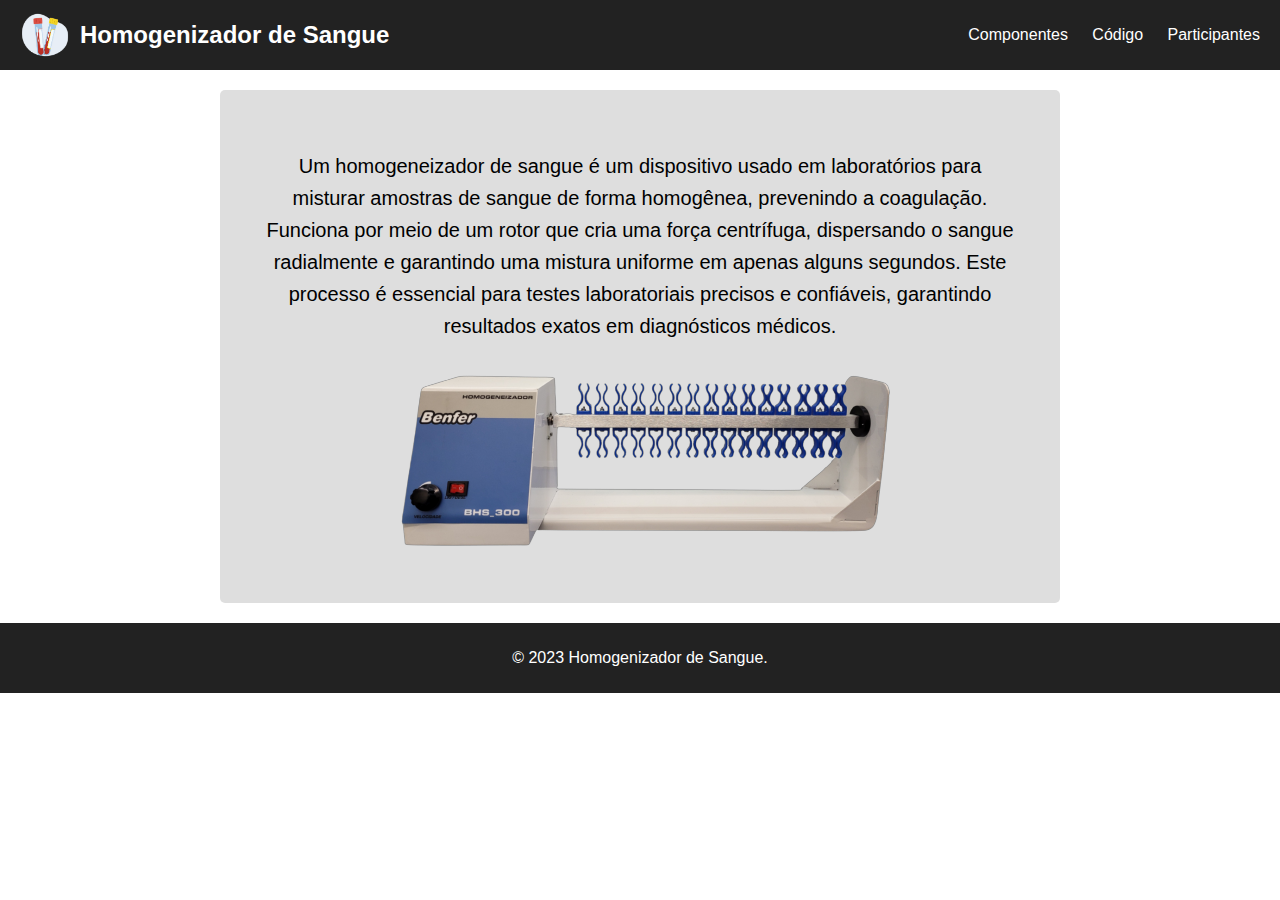
<file: Site Homogenizador/index.html>
<!DOCTYPE html>
<html lang="en">

<head>
    <meta charset="UTF-8">
    <meta name="viewport" content="width=device-width, initial-scale=1.0">
    <link rel="stylesheet" href="styless.css">
    <title>Hormogenizador</title>
</head>

<body>
    <header>
        <div class="logo-container">
            <img src="LOGO.png" alt="Logo do Homogenizador" class="logo">
            <h1 class="logo-text">Homogenizador de Sangue</h1>
        </div>
        
        <nav>
            <ul>
                <li><a href="detalhamento.html">Componentes</a></li>
                <li><a href="codigo.html">Código</a></li>
                <li><a href="participantes.html">Participantes</a></li>
                
            </ul>
        </nav>
    </header>

    <div class="content-container">
        <section id="definicao" class="section">
            <div class="centered-text">
                <p>Um homogeneizador de sangue é um dispositivo usado em laboratórios para misturar amostras de sangue de forma homogênea, prevenindo a coagulação. Funciona por meio de um rotor que cria uma força centrífuga, dispersando o sangue radialmente e garantindo uma mistura uniforme em apenas alguns segundos. Este processo é essencial para testes laboratoriais precisos e confiáveis, garantindo resultados exatos em diagnósticos médicos.</p>
                <div class="img-container">
                    <img src="homoge.png" alt="homogeneizador" class="img">
                </div>
            </div>
        </section>
    </div>
    <footer>
        <div class="footer-content">
            <p>&copy; 2023 Homogenizador de Sangue.</p>
        </div>
    </footer>
</body>

</html>
</file>
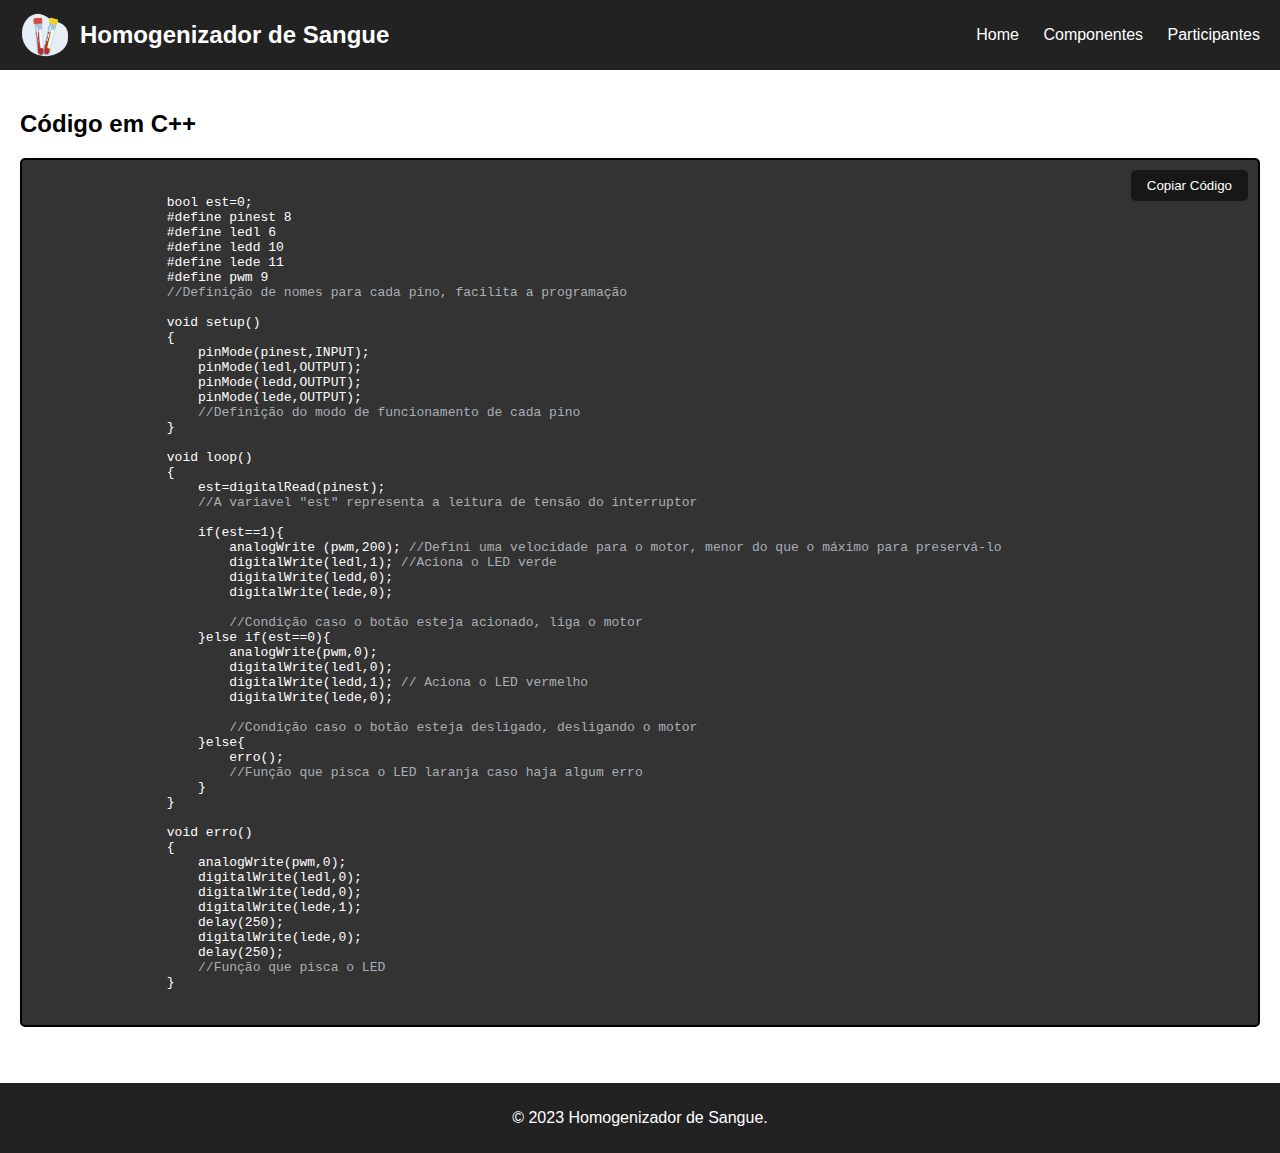
<file: Site Homogenizador/codigo.html>
<!DOCTYPE html>
<html lang="en">

<head>
    <meta charset="UTF-8">
    <meta name="viewport" content="width=device-width, initial-scale=1.0">
    <link rel="stylesheet" href="styless.css">
    <title>Homogenizador</title>
</head>

<body>
    <header>
        <div class="logo-container">
            <img src="LOGO.png" alt="Logo do Homogenizador" class="logo">
            <script src="script.js" defer></script>
            <h1>Homogenizador de Sangue</h1>
        </div>
        <nav>
            <ul>
                <li><a href="index.html">Home</a></li>
                <li><a href="detalhamento.html">Componentes</a></li>
                <li><a href="participantes.html">Participantes</a></li>
            </ul>
        </nav>
    </header>
    <section id="codigo" class="section">
        <h2>Código em C++</h2>
        <div class="code-container">
            <code>
                bool est=0;                            
                #define pinest 8
                #define ledl 6
                #define ledd 10
                #define lede 11 
                #define pwm 9
                //Definição de nomes para cada pino, facilita a programação
        
                void setup()
                {                       
                    pinMode(pinest,INPUT);
                    pinMode(ledl,OUTPUT);
                    pinMode(ledd,OUTPUT);
                    pinMode(lede,OUTPUT);
                    //Definição do modo de funcionamento de cada pino    
                }

                void loop()
                {  
                    est=digitalRead(pinest);
                    //A variavel "est" representa a leitura de tensão do interruptor

                    if(est==1){
                        analogWrite (pwm,200); //Defini uma velocidade para o motor, menor do que o máximo para preservá-lo 
                        digitalWrite(ledl,1); //Aciona o LED verde
                        digitalWrite(ledd,0);
                        digitalWrite(lede,0);

                        //Condição caso o botão esteja acionado, liga o motor   
                    }else if(est==0){
                        analogWrite(pwm,0);
                        digitalWrite(ledl,0);
                        digitalWrite(ledd,1); // Aciona o LED vermelho
                        digitalWrite(lede,0);

                        //Condição caso o botão esteja desligado, desligando o motor    
                    }else{
                        erro();
                        //Função que pisca o LED laranja caso haja algum erro
                    }
                }

                void erro()
                {
                    analogWrite(pwm,0);
                    digitalWrite(ledl,0);
                    digitalWrite(ledd,0);
                    digitalWrite(lede,1);
                    delay(250);
                    digitalWrite(lede,0);
                    delay(250);
                    //Função que pisca o LED
                }
            </code>
        </div>
    </section>
    <br></br>
    <footer>
        <div class="footer-content">
            <p>&copy; 2023 Homogenizador de Sangue.</p>
        </div>
    </footer>
</body>

</html>
</file>
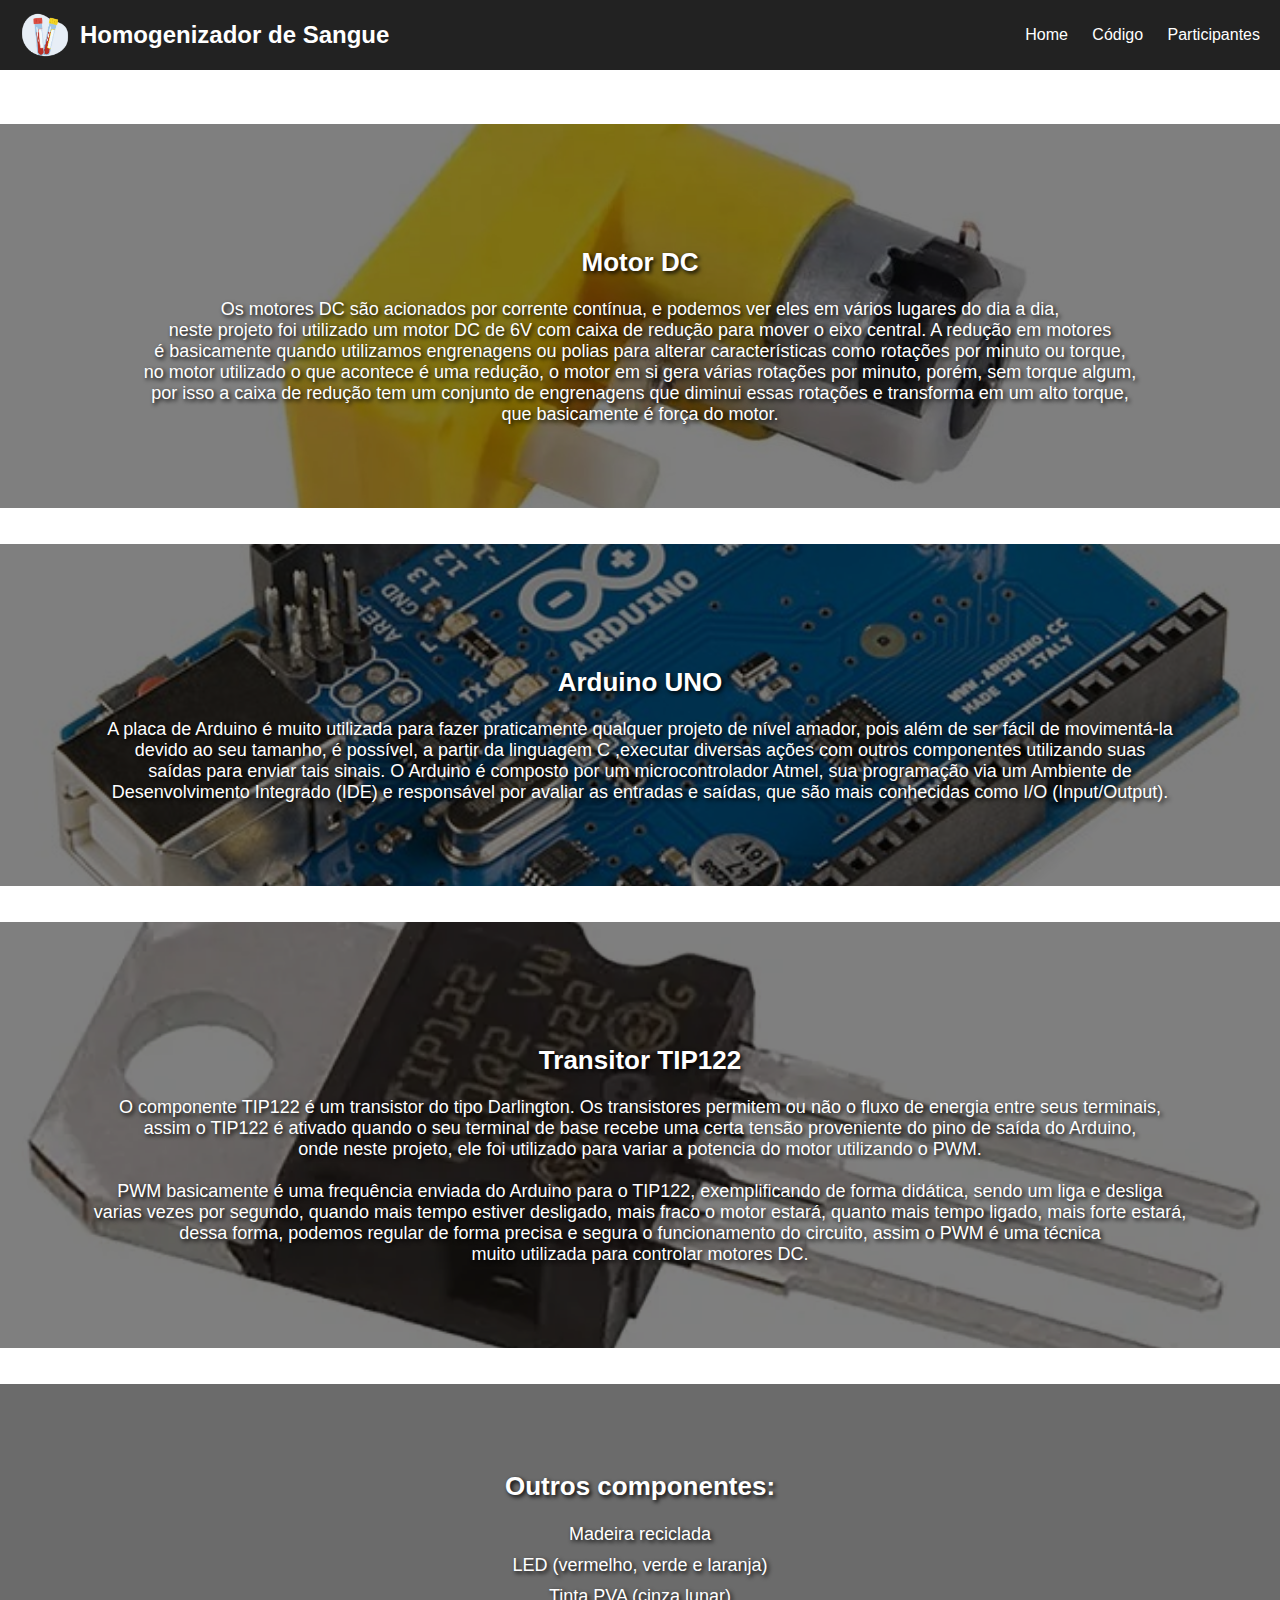
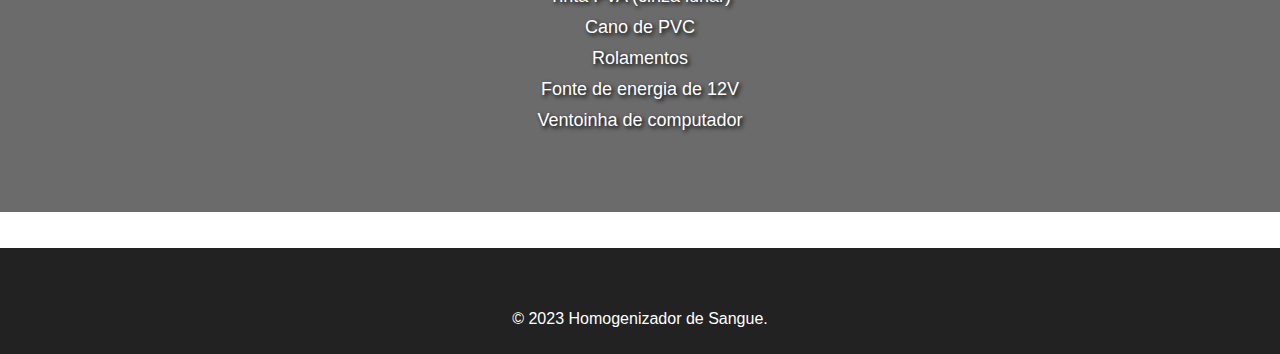
<file: Site Homogenizador/detalhamento.html>
<!DOCTYPE html>
<html lang="en">

<head>
    <meta charset="UTF-8">
    <meta name="viewport" content="width=device-width, initial-scale=1.0">
    <link rel="stylesheet" href="styless.css">
    <title>Homogenizador</title>
</head>

<body>
    <header>
        <div class="logo-container">
            <img src="LOGO.png" alt="Logo do Homogenizador" class="logo">
            <h1>Homogenizador de Sangue</h1>
        </div>
        <nav>
            <ul>
                <li><a href="index.html">Home</a></li>
                <li><a href="codigo.html">Código</a></li>
                <li><a href="participantes.html">Participantes</a></li>
            </ul>
        </nav>
    </header>
    <br>
    <br>
    <br> 
    </body>
    </html>

<!DOCTYPE html>
<html lang="en">

<head>
    <meta charset="UTF-8">
    <meta name="viewport" content="width=device-width, initial-scale=1.0">
    <link rel="stylesheet" href="detalhamento.css">
    <title>Homogenizador</title>
</head>

<body>
    <div class="carousel-container">
        <div class="carousel-slide">
            <div class="carousel-slide slide1">
                <div class="slide-text description"> <!-- Adicione a classe description aqui -->
                    <br>
                    <br>
                    <h2>Motor DC</h2>
                    <p>Os motores DC são acionados por corrente contínua, e podemos ver eles em vários lugares do dia a dia,<br>
                    neste projeto foi utilizado um motor DC de 6V com caixa de redução para mover o eixo central. A redução em motores<br>
                    é basicamente quando utilizamos engrenagens ou polias para alterar características como rotações por minuto ou torque,<br>
                    no motor utilizado o que acontece é uma redução, o motor em si gera várias rotações por minuto, porém, sem torque algum,<br>
                    por isso a caixa de redução tem um conjunto de engrenagens que diminui essas rotações e transforma em um alto torque,<br>
                    que basicamente é força do motor.</p>
                </div>
            </div>
        </div>
    </div>
    <br>
    <br>

    <div class="carousel-slide">
        <div class="carousel-slide slide2">
            <div class="slide-text description"> <!-- Adicione a classe description aqui -->
                <br>
                <br>
                <h2>Arduino UNO</h2>
                <p>A placa de Arduino é muito utilizada para fazer praticamente qualquer projeto de nível amador, pois além de ser fácil de movimentá-la<br>
                    devido ao seu tamanho, é possível, a partir da linguagem C ,executar diversas ações com outros componentes utilizando suas <br>
                    saídas para enviar tais sinais. O Arduino é composto por um microcontrolador Atmel, sua programação via um Ambiente de<br> 
                    Desenvolvimento Integrado (IDE) e responsável por avaliar as entradas e saídas, que são mais conhecidas como I/O (Input/Output).</p>
            </div>
        </div>
    </div>
    <br>
    <br>
    <br> 
    <div class="carousel-slide">
        <div class="carousel-slide slide5">
            <div class="slide-text description"> <!-- Adicione a classe description aqui -->
                <br>
                <br>
                <h2>Transitor TIP122</h2>
                <p>O componente TIP122 é um transistor do tipo Darlington. Os transistores  permitem ou não o fluxo de energia entre seus terminais, <br>
                    assim o TIP122 é ativado quando o seu terminal de base recebe uma certa tensão proveniente do pino de saída do Arduino, <br>
                    onde neste projeto, ele foi utilizado para variar a potencia do motor utilizando o PWM. <br>
                    <br> 
                    PWM basicamente é uma frequência enviada do Arduino para o TIP122, exemplificando de forma didática, sendo um liga e desliga <br>
                    varias vezes por segundo, quando mais tempo  estiver desligado, mais fraco o motor estará, quanto mais tempo ligado, mais forte estará,<br>
                     dessa forma, podemos regular de forma precisa e segura o funcionamento do circuito, assim o PWM é uma técnica<br>
                      muito utilizada para controlar motores DC.</p>
            </div>
        </div>
    </div>
    
        <br>
        <br>
        <br>
<div class="carousel-slide">
    <div class="carousel-slide slide4">
        <div class="slide-text description"> <!-- Adicione a classe description aqui -->
            <div class="centered-text">
                <div class="justified-tex">
                    <ul class="my-list">
                        <h2>Outros componentes:</h2>
                        <li>Madeira reciclada</li>
                        <li>LED (vermelho, verde e laranja)</li>
                        <li>Tinta PVA (cinza lunar)</li>
                        <li>Cano de PVC</li>
                        <li>Rolamentos</li>
                        <li>Fonte de energia de 12V</li>
                        <li>Ventoinha de computador</li>
                    </ul>
                </div>
            </div>
        </div>
    </div>
</div>
        <br>
        <br>
        <br>
    
        <footer>
            <br>
            <br>
            <div class="footer-content">
                <p>&copy; 2023 Homogenizador de Sangue.</p>
            </div>
        </footer>
    </body>
    </html>
</file>
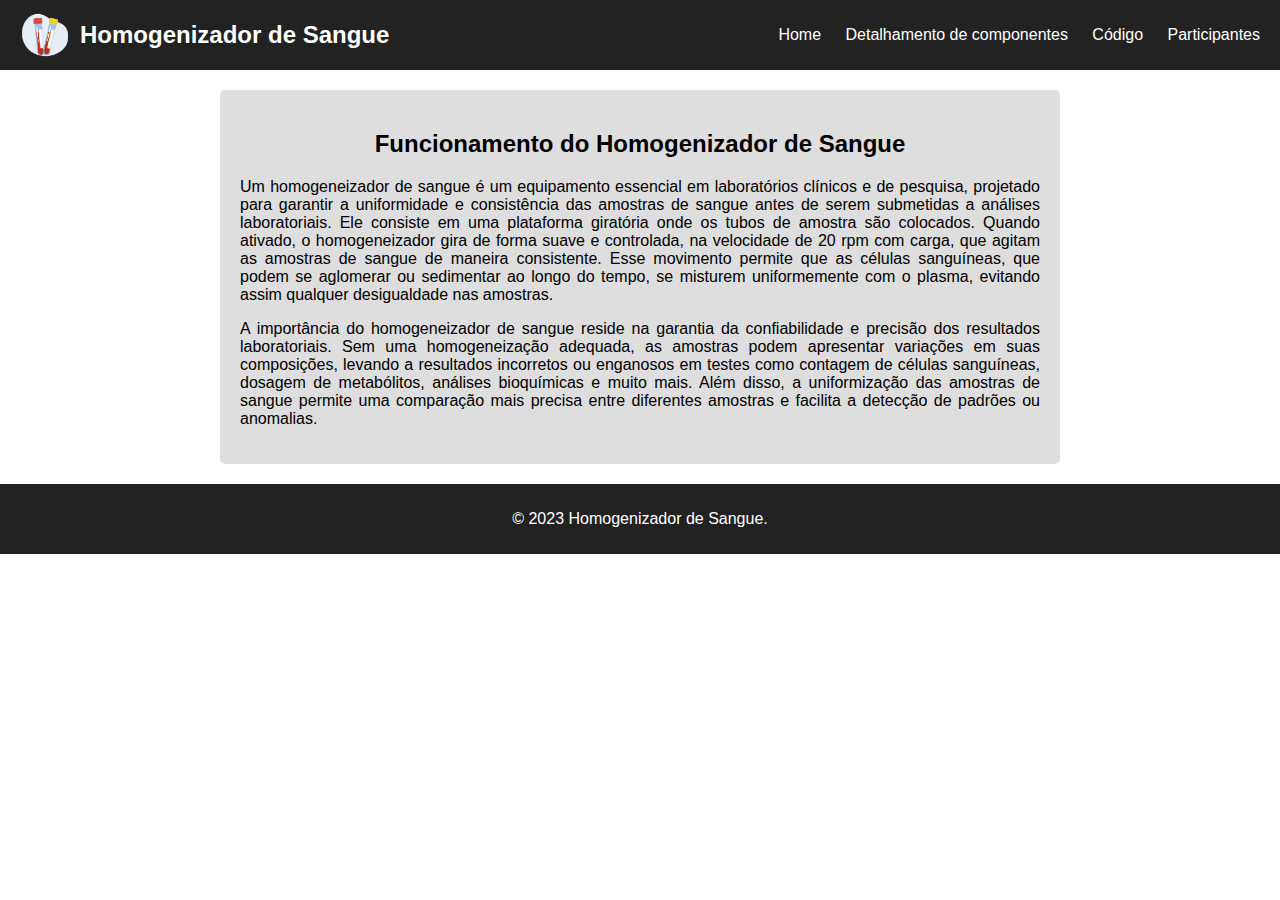
<file: Site Homogenizador/funcionamento.html>
<!DOCTYPE html>
<html lang="en">

<head>
    <meta charset="UTF-8">
    <meta name="viewport" content="width=device-width, initial-scale=1.0">
    <link rel="stylesheet" href="styless.css">
    <title>Funcionamento do Homogenizador</title>
</head>

<body>
    <header>
        <div class="logo-container">
            <img src="LOGO.png" alt="Logo do Homogenizador" class="logo">
            <h1>Homogenizador de Sangue</h1>
        </div>
        <nav>
            <ul>
                <li><a href="index.html">Home</a></li>
                <li><a href="detalhamento.html">Detalhamento de componentes</a></li>
                <li><a href="codigo.html">Código</a></li>
                <li><a href="participantes.html">Participantes</a></li>
            </ul>
        </nav>
    </header>

    <div class="content-container">
        <h2 class="centered-heading">Funcionamento do Homogenizador de Sangue</h2>
        <p>Um homogeneizador de sangue é um equipamento essencial em laboratórios clínicos e de pesquisa, projetado para garantir a uniformidade e consistência das amostras de sangue antes de serem submetidas a análises laboratoriais. Ele consiste em uma plataforma giratória onde os tubos de amostra são colocados. Quando ativado, o homogeneizador gira de forma suave e controlada, na velocidade de 20 rpm com carga, que agitam as amostras de sangue de maneira consistente. Esse movimento permite que as células sanguíneas, que podem se aglomerar ou sedimentar ao longo do tempo, se misturem uniformemente com o plasma, evitando assim qualquer desigualdade nas amostras.</p>

        <p>A importância do homogeneizador de sangue reside na garantia da confiabilidade e precisão dos resultados laboratoriais. Sem uma homogeneização adequada, as amostras podem apresentar variações em suas composições, levando a resultados incorretos ou enganosos em testes como contagem de células sanguíneas, dosagem de metabólitos, análises bioquímicas e muito mais. Além disso, a uniformização das amostras de sangue permite uma comparação mais precisa entre diferentes amostras e facilita a detecção de padrões ou anomalias.</p>
    </div>

    <footer>
        <p>&copy; 2023 Homogenizador de Sangue.</p>
    </footer>
</body>

</html>
</file>
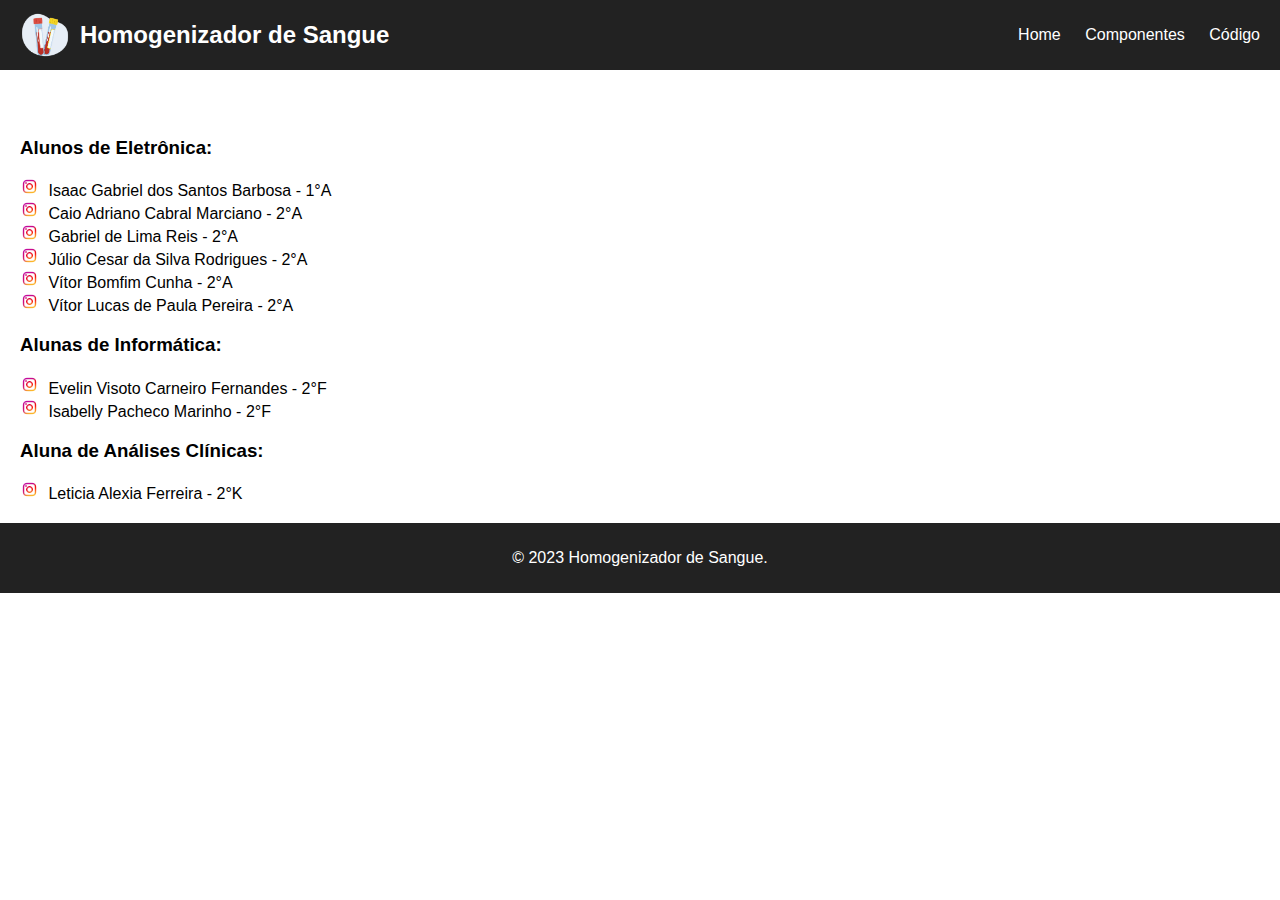
<file: Site Homogenizador/participantes.html>
<!DOCTYPE html>
<html lang="en">

<head>
    <meta charset="UTF-8">
    <meta name="viewport" content="width=device-width, initial-scale=1.0">
    <link rel="stylesheet" href="styless.css">
    <title>Homogenizador</title>
</head>

<body>
    <header>
        <div class="logo-container">
            <img src="LOGO.png" alt="Logo do Homogenizador" class="logo">
            <h1>Homogenizador de Sangue</h1>
        </div>
        <nav>
            <ul>
                <li><a href="index.html">Home</a></li>
                <li><a href="detalhamento.html">Componentes</a></li>
                <li><a href="codigo.html">Código</a></li>
            </ul>
        </nav>
    </header>
        <section id="participantes" class="section">
            <h1>Participantes do Projeto:</h1>
            <h3>Alunos de Eletrônica:</h3>
            <div class="participant">
                <a href="https://www.instagram.com/isaac_gsb/" target="_blank">
                    <img class="instagram-icon" src="insta.png">
                    Isaac Gabriel dos Santos Barbosa - 1°A
                </a>
            </div>

            <div class="participant">
                <a href="https://www.instagram.com/caiera_br/" target="_blank">
                    <img class="instagram-icon" src="insta.png">
                    Caio Adriano Cabral Marciano - 2°A
                </a>
            </div>

            <div class="participant">
                <a href="https://www.instagram.com/gabrielreis598/" target="_blank">
                    <img class="instagram-icon" src="insta.png">
                    Gabriel de Lima Reis - 2°A
                </a>

            </div> <div class="participant">
                <a href="https://www.instagram.com/juliioo_r/" target="_blank">
                    <img class="instagram-icon" src="insta.png">
                    Júlio Cesar da Silva Rodrigues - 2°A
                </a>
            </div>

            <div class="participant">
                <a href="https://www.instagram.com/vitor.b0fim/" target="_blank">
                    <img class="instagram-icon" src="insta.png">
                    Vítor Bomfim Cunha - 2°A
                </a>
            </div>

            <div class="participant">
                <a href="https://www.instagram.com/vitor_luscas/" target="_blank">
                    <img class="instagram-icon" src="insta.png">
                    Vítor Lucas de Paula Pereira - 2°A
                </a>
            </div>

            <h3>Alunas de Informática:</h3>

            <div class="participant">
                <a href="https://www.instagram.com/evelinvisoto/" target="_blank">
                    <img class="instagram-icon" src="insta.png">
                    Evelin Visoto Carneiro Fernandes - 2°F
                </a>
            </div>

            <div class="participant">
                <a href="https://www.instagram.com/belly_.marinhxv/" target="_blank">
                    <img class="instagram-icon" src="insta.png">
                    Isabelly Pacheco Marinho - 2°F
                </a>
            </div>

            <h3>Aluna de Análises Clínicas:</h3>
            <div class="participant">
                <a href="https://www.instagram.com/_lehhferreiraa/" target="_blank">
                    <img class="instagram-icon" src="insta.png">
                    Leticia Alexia Ferreira - 2°K
                </a>
            </div>
        </section>
        
       
        <footer>
            <div class="footer-content">
                <p>&copy; 2023 Homogenizador de Sangue.</p>
            </div>
        </footer>

</body>
</html>
</file>
<file: Site Homogenizador/styless.css>
body {
    font-family: Arial, sans-serif;
    margin: 0;
    padding: 0;
}

header {
    background-color: #222;
    color: white;
    padding: 10px 20px;
    display: flex;
    justify-content: space-between;
    align-items: center;
}

nav ul {
    list-style-type: none;
    padding: 0;
}

nav ul li {
    display: inline;
    margin-right: 20px;
}

nav ul li:last-child {
    margin-right: 0;
}

nav ul li a {
    color: white;
    text-decoration: none;
    transition: all 0.3s ease;
}

nav ul li a:hover {
    color: #c4402f;
}

/*logo*/ 

.logo-container {
    display: flex;
    align-items: center;
}

.logo {
    width: 50px;
    height: 50px;
    margin-right: 10px;
}

.content-container {
    max-width: 800px;
    margin: 20px auto;
    padding: 20px;
    background-color: #dedede;
    border-radius: 5px;
    text-align: justify;
}

.section {
    padding: 20px;
}

.centered-text {
    text-align: center;
}

.centered-text p {
    font-size: 20px;
    line-height: 1.6;
}

.slideshow {
    margin-top: 20px;
    text-align: center;
}

.slideshow img {
    display: none;
    max-width: 100%;
}

.table-container {
    float: left;
    margin-right: 20px;
}

/* Estilo para o link do Instagram */
.participant a {
    color: black;
    text-decoration: none;
    font-size: 16px;
}

.participant img.instagram-icon {
    width: 19px;
    height: 19px;
    margin-right: 5px;
}

/* Página de código */
.code-container {
    background-color: #333;
    border: 2px solid #000000;
    border-radius: 5px;
    padding: 20px;
    overflow-x: auto;
    position: relative;
    margin-top: 20px; 
}

.copy-button {
    background-color: #171717;
    color: white;
    border: none;
    padding: 8px 16px;
    cursor: pointer;
    border-radius: 5px;
    position: absolute;
    top: 10px;
    right: 10px;
}

code {
    display: block;
    white-space: pre;
}

.code-container code {
    color: white;
}

.copy-button:hover {
    background-color: #aaaaaa;
}

.comment {
    color: #aaafb3;
}

footer {
    background-color: #222;
    color: white;
    text-align: center;
    padding: 10px;
    width: 100%;
    box-sizing: border-box;
    bottom: 0;
}

.centered-heading {
    text-align: center;
}

.img-container {
    margin-bottom: 0; 
    text-align: center;
}

.img {
    max-width: 100%; 
}

h1 {
    font-size: 24px; 
    margin: 0; 
    color: white; 
}

.gif-container {
    position: fixed;
    bottom: 20px; 
    right: 20px; 
}

.gif {
    width: 100px; 
}
</file>
<file: Site Homogenizador/detalhamento.css>
body {
    font-family: Arial, sans-serif;
    margin: 0;
    padding: 0;
    color: white; /* Define a cor do texto como branca */
}
header {
    background-color: #222;
    color: white;
    padding: 10px 20px;
    display: flex;
    justify-content: space-between;
    align-items: center;
}


h1 {
    font-size: 24px;
    margin: 0; /* Remove as margens padrão do h1 */
    color: white; /* Define a cor do texto como branca */
}


\\barra

nav ul {
    list-style-type: none;
    padding: 0;
}

nav ul li {
    display: inline;
    margin-right: 20px;
}

nav ul li:last-child {
    margin-right: 0;
}

nav ul li a {
    color: rgb(255, 255, 255);
    text-decoration: none;
    transition: all 0.3s ease;
}

nav ul li a:hover {
    color: #c4402f;
}

\\ logo


.logo-container {
    display: flex;
    align-items: center;
}

.logo {
    width: 50px;
    height: 50px;
    margin-right: 10px;
}

.logo-text {
    color: white; /* Define a cor do texto da logo como branca */
}

/* Adicione a classe .description ao elemento de descrição sob a imagem */
.description {
    color: white; /* Define a cor do texto como branca */
    text-shadow: 2px 2px 4px black; /* Adiciona sombra ao texto para melhor legibilidade */
}


.content-container {
    max-width: 800px;
    margin: 20px auto;
    padding: 20px;
    background-color: #dedede;
    border-radius: 5px;
    text-align: justify;
}

.section {
    padding: 20px;
}

.centered-text {
    text-align: center;
}

.centered-text p {
    font-size: 20px;
    line-height: 1.6;
}

.slideshow {
    margin-top: 20px;
    text-align: center;
}

.slideshow img {
    display: none;
    max-width: 100%; /* Garante que as imagens não ultrapassem o contêiner */
}


.table-container {
    float: left;
    margin-right: 20px;
}

\\carrosel 


.carousel-container {
    width: 150px;
    overflow: hidden;
    position: relative;
}

.carousel-slide {
    width: 100%;
    display: inline-block;
    transition: transform 0.5s ease;

}

.carousel-slide img {
    width: 25px;
    height: 25px;
    border-radius: 10px;
}

/* Animação do carrossel */
@keyframes slide {
    0% {
        transform: translateX(0);
    }
    33% {
        transform: translateX(-100%);
    }
    66% {
        transform: translateX(-200%);
    }
    100% {
        transform: translateX(0);
    }
}

/* Estilo dos botões de navegação (opcional) */
.prev, .next {
    position: absolute;
    top: 50%;
    transform: translateY(-50%);
    cursor: pointer;
    font-size: 24px;
    background-color: rgba(0, 0, 0, 0.5);
    color: #fff;
    padding: 5px 10px;
    border: none;
    outline: none;
}

.prev {
    left: 0;
}

.next {
    right: 0;
}

.slide-text {
    background-color: rgba(0, 0, 0, 0.5);
    color: #ffffff;
    text-align: center;
    padding: 65px;
}

.slide-text h2 {
    font-size: 26px;
}

.slide-text p {
    font-size: 18px;
}

/* Adicionando a imagem como fundo do texto */
.slide1 {
    background-image: url("motor.jpg");
    background-size: cover;
    background-position: center;
}

.slide2 {
    background-image: url("arduino.jpg");
    background-size: cover;
    background-position: center;
}

.slide3 {
    background-image: url("trasformador.jpg");
    background-size: cover;
    background-position: center;
}

.slide4 {
    background-color: #d6d6d6;
    background-size: cover;
    background-position: center;
}

.slide5 {
    background-image: url("treco.jpg");
    background-size: cover;
    background-position: center;
}

\\tabela detalhamento

.table-container {
    text-align: center;
    display: flex;
    justify-content: center;
    align-items: center;
    height: 100%;
}
table {
    border-collapse: collapse;
    width: 80%; /* Largura da tabela (ajuste conforme necessário) */
    margin: 0 auto; /* Centraliza a tabela horizontalmente */
    text-align: center;
}

th, td {
    border: 1px solid #ddd;
    padding: 8px;
}

th {
    background-color: #f2f2f2;
    font-weight: bold;
}

footer {
    background-color: #222;
    color: white;
    text-align: center;
    padding: 10px;
    width: 100%;
    box-sizing: border-box;
    bottom: 0;
}

.centered-heading {
    text-align: center;
}

.my-list {
    list-style:none; /* Remove os marcadores padrão da lista */
    padding: 0;
    text-align: center;
}

.my-list li {
    margin: 10px 0;
    font-size: 18px;
    color: #ffffff;
}
</file>
